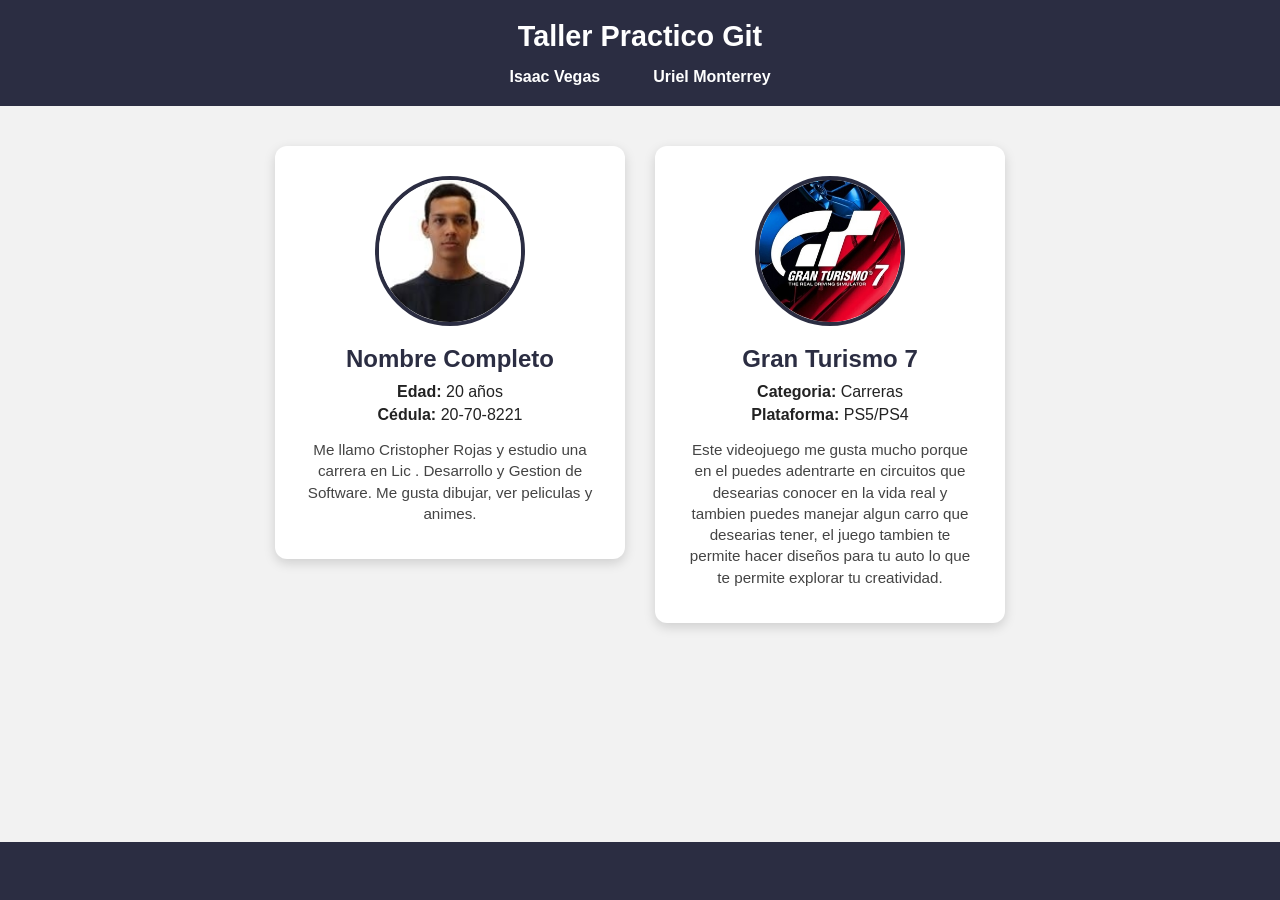
<file: FrontEnd/Index.html>
<!DOCTYPE html>
<html lang="es">
<head>
  <meta charset="UTF-8">
  <meta name="viewport" content="width=device-width, initial-scale=1.0">
  <title>GRUPO - Trabajo en clase 1</title>
  <link rel="stylesheet" href="style.css">
</head>
<body>
  <header>
    <h1>Taller Practico Git</h1>
    <nav>
      <ul>
        <li><a href="Persona1.html" >Isaac Vegas</a></li>
        <li><a href="Uriel.html">Uriel Monterrey</a></li>
      </ul>
    </nav>
  </header>
  <main>
    <div class="card">
      <img src="../Imagenes/WhatsApp Image 2026-09-02 at 3.58.14 PM.jpeg" alt="Foto de Persona 1">
      <h2>Nombre Completo</h2>
      <p><strong>Edad:</strong> 20 años</p>
      <p><strong>Cédula:</strong> 20-70-8221</p>
      <p class="bio">
        Me llamo Cristopher Rojas y estudio una carrera en Lic . Desarrollo y
        Gestion de Software. Me gusta dibujar, ver peliculas y animes. 
      </p>
    </div>
        <div class="card">
      <img src="../Imagenes/Gt7_cover.jpg" alt="Foto de Persona 1">
      <h2>Gran Turismo 7</h2>
      <p><strong>Categoria:</strong> Carreras</p>
      <p><strong>Plataforma:</strong> PS5/PS4</p>
      <p class="bio">
        Este videojuego me gusta mucho porque en el puedes adentrarte en circuitos
        que desearias conocer en la vida real y tambien puedes manejar algun carro que 
        desearias tener, el juego tambien te permite hacer diseños para tu auto 
        lo que te permite explorar tu creatividad.
      </p>
    </div>
  </main>
  <footer>
    <p></p>
    <nav>
      <ul>
        <li><a href="#"></a></li>
      </ul>
    </nav>
  </footer>
</body>
</html>
</file>
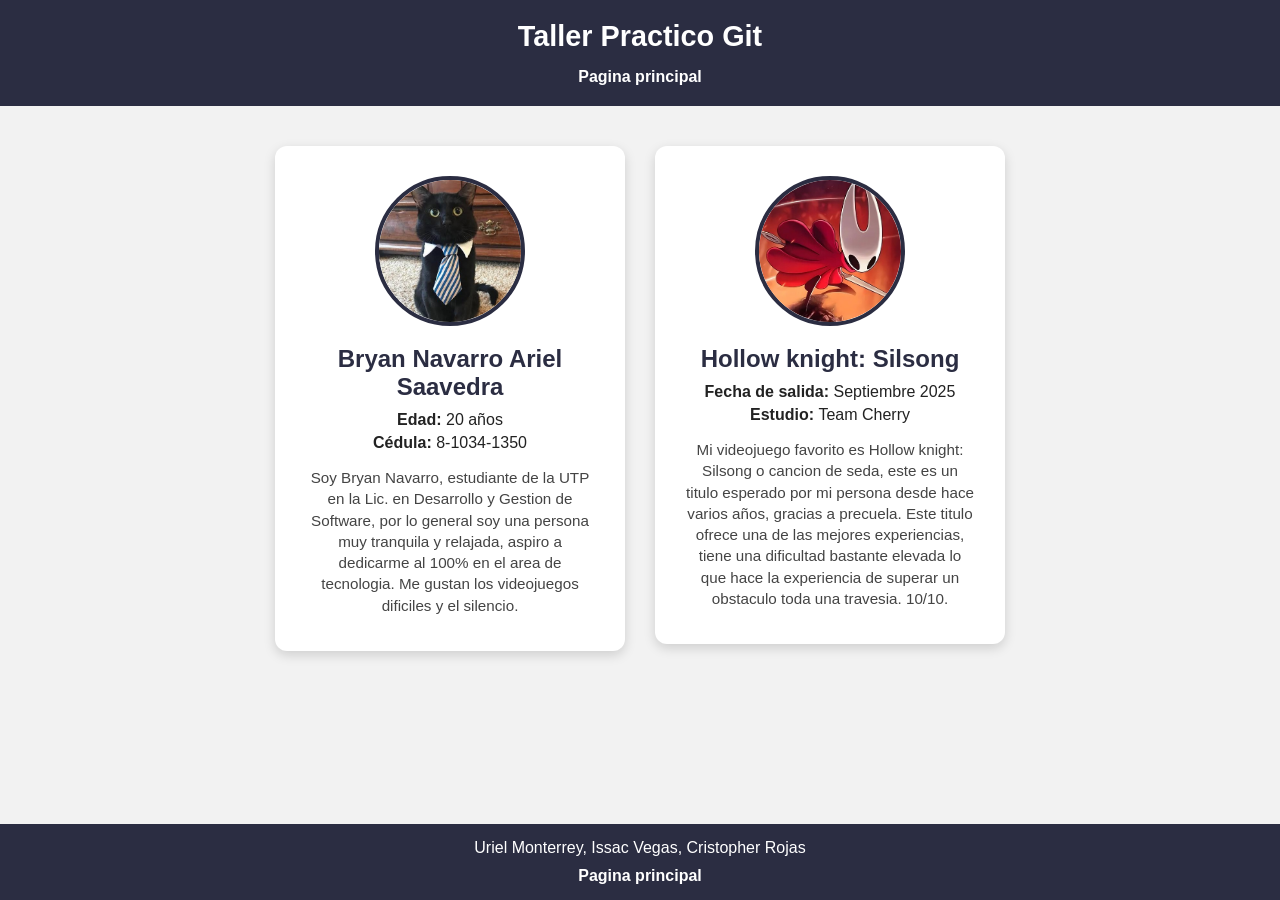
<file: FrontEnd/Bryan.html>
<!DOCTYPE html>
<html lang="es">
<head>
  <meta charset="UTF-8">
  <meta name="viewport" content="width=device-width, initial-scale=1.0">
  <title>GRUPO - Trabajo en clase 1</title>
  <link rel="stylesheet" href="style.css">
</head>
<body>
  <header>
    <h1>Taller Practico Git</h1>
    <nav>
      <ul>
        <li><a href="Index.html" >Pagina principal</a></li>
      </ul>
    </nav>
  </header>
  <main>
    <div class="card">
      <img src="../Imagenes/GatoElegante.jpg" alt="Foto de Persona 1">
      <h2>Bryan Navarro Ariel Saavedra</h2>
      <p><strong>Edad:</strong> 20 años</p>
      <p><strong>Cédula:</strong> 8-1034-1350</p>
      <p class="bio">
        Soy Bryan Navarro, estudiante de la UTP en la Lic. en Desarrollo
        y Gestion de Software, por lo general soy una persona muy tranquila y 
        relajada, aspiro a dedicarme al 100% en el area de tecnologia.
        Me gustan los videojuegos dificiles y el silencio.
      </p>
    </div>
      <div class="card">
      <img src="../Imagenes/Cancion de seda.jpeg" alt="Foto de Persona 1">
      <h2>Hollow knight: Silsong</h2>
      <p><strong>Fecha de salida:  </strong> Septiembre 2025</p>
      <p><strong>Estudio: </strong> Team Cherry</p>
      <p class="bio">
        Mi videojuego favorito es Hollow knight: Silsong o cancion de seda, este es un titulo esperado por mi
        persona desde hace varios años, gracias a precuela. Este titulo ofrece una de las mejores
        experiencias, tiene una dificultad bastante elevada lo que hace la experiencia de superar
        un obstaculo toda una travesia. 10/10.
      </p>
    </div>
  </main>
  <footer>
    <p>Uriel Monterrey, Issac Vegas, Cristopher Rojas</p>
    <nav>
      <ul>
        <li><a href="Index.html">Pagina principal
        </a></li>
      </ul>
    </nav>
  </footer>
</body>
</html>
</file>
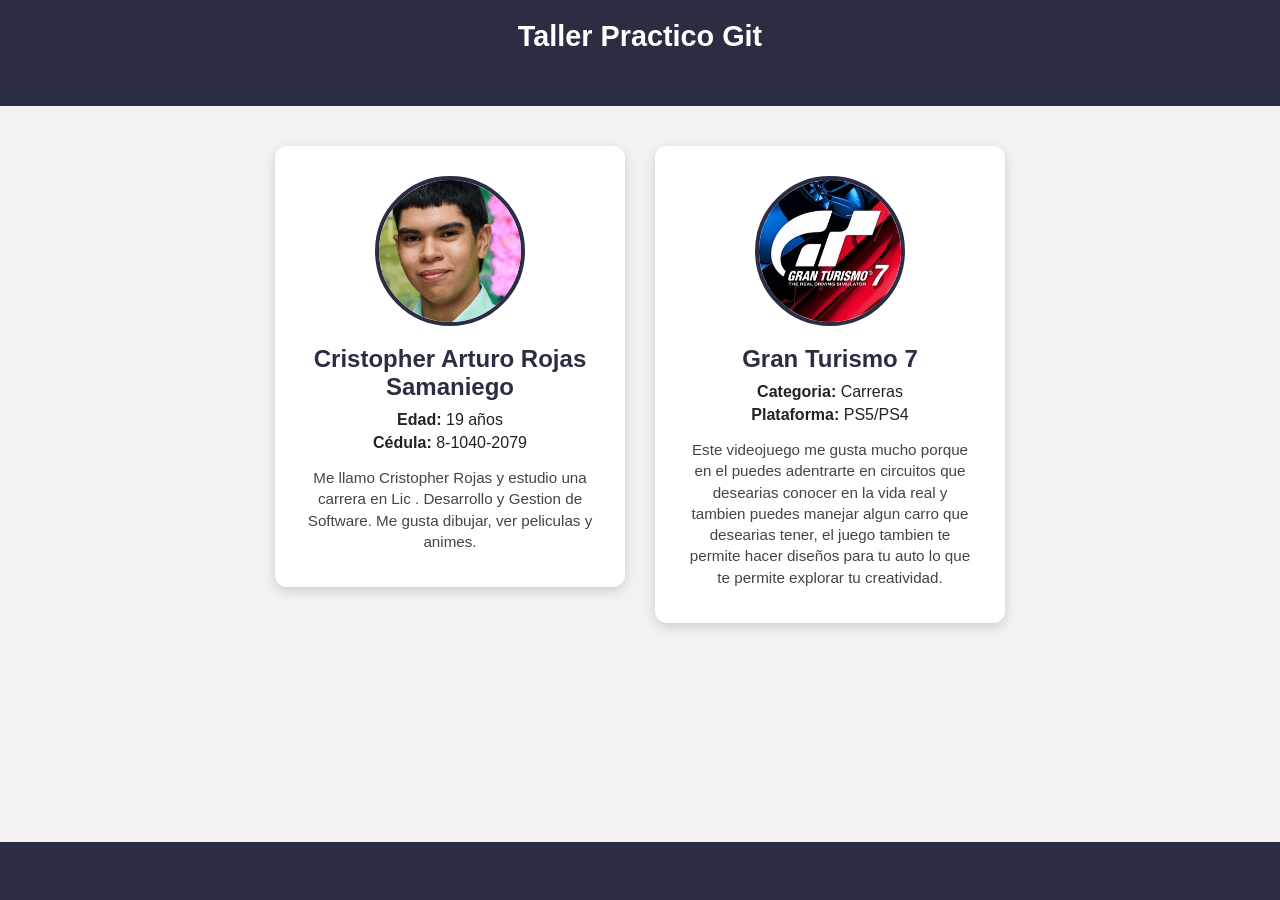
<file: FrontEnd/Cristopher.html>
<!DOCTYPE html>
<html lang="es">
<head>
  <meta charset="UTF-8">
  <meta name="viewport" content="width=device-width, initial-scale=1.0">
  <title>GRUPO - Trabajo en clase 1</title>
  <link rel="stylesheet" href="style.css">
</head>
<body>
  <header>
    <h1>Taller Practico Git</h1>
    <nav>
      <ul>
        <li><a href="persona1.html" ></a></li>
      </ul>
    </nav>
  </header>
  <main>
    <div class="card">
      <img src="../Imagenes/0T2A1706.jpg" alt="Foto de Persona 1">
      <h2>Cristopher Arturo Rojas Samaniego</h2>
      <p><strong>Edad:</strong> 19 años</p>
      <p><strong>Cédula:</strong> 8-1040-2079</p>
      <p class="bio">
        Me llamo Cristopher Rojas y estudio una carrera en Lic . Desarrollo y
        Gestion de Software. Me gusta dibujar, ver peliculas y animes. 
      </p>
    </div>
        <div class="card">
      <img src="../Imagenes/Gt7_cover.jpg" alt="Foto de Persona 1">
      <h2>Gran Turismo 7</h2>
      <p><strong>Categoria:</strong> Carreras</p>
      <p><strong>Plataforma:</strong> PS5/PS4</p>
      <p class="bio">
        Este videojuego me gusta mucho porque en el puedes adentrarte en circuitos
        que desearias conocer en la vida real y tambien puedes manejar algun carro que 
        desearias tener, el juego tambien te permite hacer diseños para tu auto 
        lo que te permite explorar tu creatividad.
      </p>
    </div>
  </main>
  <footer>
    <p></p>
    <nav>
      <ul>
        <li><a href="#"></a></li>
      </ul>
    </nav>
  </footer>
</body>
</html>
</file>
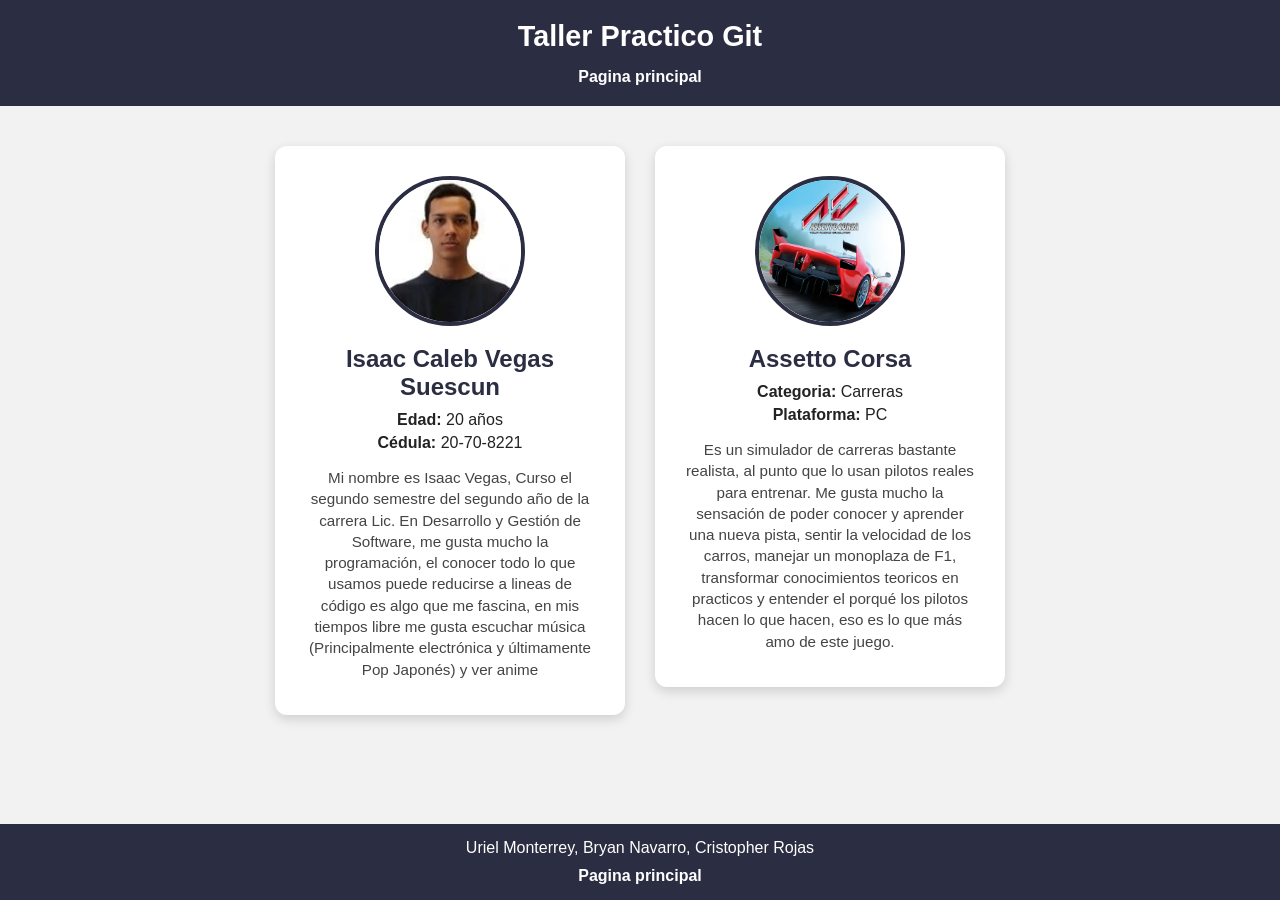
<file: FrontEnd/Isaac.html>
<!DOCTYPE html>
<html lang="es">
<head>
  <meta charset="UTF-8">
  <meta name="viewport" content="width=device-width, initial-scale=1.0">
  <title>GRUPO - Trabajo en clase 1</title>
  <link rel="stylesheet" href="style.css">
</head>
<body>
  <header>
    <h1>Taller Practico Git</h1>
    <nav>
      <ul>
        <li><a href="Index.html" >Pagina principal</a></li>
      </ul>
    </nav>
  </header>
  <main>
    <div class="card">
      <img src="../Imagenes/WhatsApp Image 2026-09-02 at 3.58.14 PM.jpeg" alt="Foto de Persona 1">
      <h2>Isaac Caleb Vegas Suescun</h2>
      <p><strong>Edad:</strong> 20 años</p>
      <p><strong>Cédula:</strong> 20-70-8221</p>
      <p class="bio">
        Mi nombre es Isaac Vegas, Curso el segundo semestre del
        segundo año de la carrera Lic. En Desarrollo y Gestión
        de Software, me gusta mucho la programación, el conocer
        todo lo que usamos puede reducirse a lineas de código es
        algo que me fascina, en mis tiempos libre me gusta escuchar
        música (Principalmente electrónica y últimamente Pop Japonés) 
        y ver anime
      </p>
      </div>
        <div class="card">
      <img src="../Imagenes/AssettoImg.png" alt="Foto de Persona 1">
      <h2>Assetto Corsa</h2>
      <p><strong>Categoria:</strong> Carreras</p>
      <p><strong>Plataforma:</strong> PC</p>
      <p class="bio">
        Es un simulador de carreras bastante realista, al punto que lo usan pilotos
        reales para entrenar. Me gusta mucho la sensación de poder conocer y aprender
        una nueva pista, sentir la velocidad de los carros, manejar un monoplaza de F1,
        transformar conocimientos teoricos en practicos y entender el porqué los pilotos
        hacen lo que hacen, eso es lo que más amo de este juego.
      </p>
    </div>
  </main>
  <footer>
    <p>Uriel Monterrey, Bryan Navarro, Cristopher Rojas</p>
    <nav>
      <ul>
        <li><a href="Index.html">Pagina principal
        </a></li>
      </ul>
    </nav>
  </footer>
</body>
</html>
</file>
<file: FrontEnd/style.css>
* {
  margin: 0;
  padding: 0;
  box-sizing: border-box;
  font-family: Arial, Helvetica, sans-serif;
}

body {
  background-color: #f2f2f2;
  color: #222;
  display: flex;
  flex-direction: column;
  min-height: 100vh;
}

/* HEADER */
header {
  background-color: #2b2d42;
  color: #fff;
  padding: 20px;
  text-align: center;
}

header h1 {
  margin-bottom: 15px;
  font-size: 1.8rem;
}

nav ul {
  list-style: none;
  display: flex;
  justify-content: center;
  gap: 25px;
  flex-wrap: wrap;
}

nav ul li a {
  color: #fff;
  text-decoration: none;
  font-weight: bold;
  padding: 8px 14px;
  border-radius: 6px;
  transition: background-color 0.3s ease, color 0.3s ease;
}

/* Efecto hover pedido en el nav */
nav ul li a:hover {
  background-color: #ef233c;
  color: #fff;
}

/* MAIN / CARD */
main {
flex: 1;
  display: flex;
  justify-content: center;
  align-items: flex-start;
  gap: 30px;              
  flex-wrap: wrap;       
  padding: 40px 20px;
}

.card {
  background-color: #fff;
  border-radius: 12px;
  box-shadow: 0 4px 12px rgba(0, 0, 0, 0.15);
  padding: 30px;
  max-width: 350px;
  text-align: center;
  transition: transform 0.3s ease;
}

.card:hover {
  transform: translateY(-5px);
}

.card img {
  width: 150px;
  height: 150px;
  object-fit: cover;
  border-radius: 50%;
  border: 4px solid #2b2d42;
  margin-bottom: 15px;
}

.card h2 {
  margin-bottom: 10px;
  color: #2b2d42;
}

.card p {
  margin: 5px 0;
}

.card .bio {
  margin-top: 15px;
  font-size: 0.95rem;
  color: #444;
  line-height: 1.4;
}

/* FOOTER */
footer {
  background-color: #2b2d42;
  color: #fff;
  text-align: center;
  padding: 15px;
}

footer p {
  margin-bottom: 10px;
}

footer nav ul {
  gap: 15px;
}

footer nav ul li a:hover {
  background-color: #ef233c;
}
</file>
